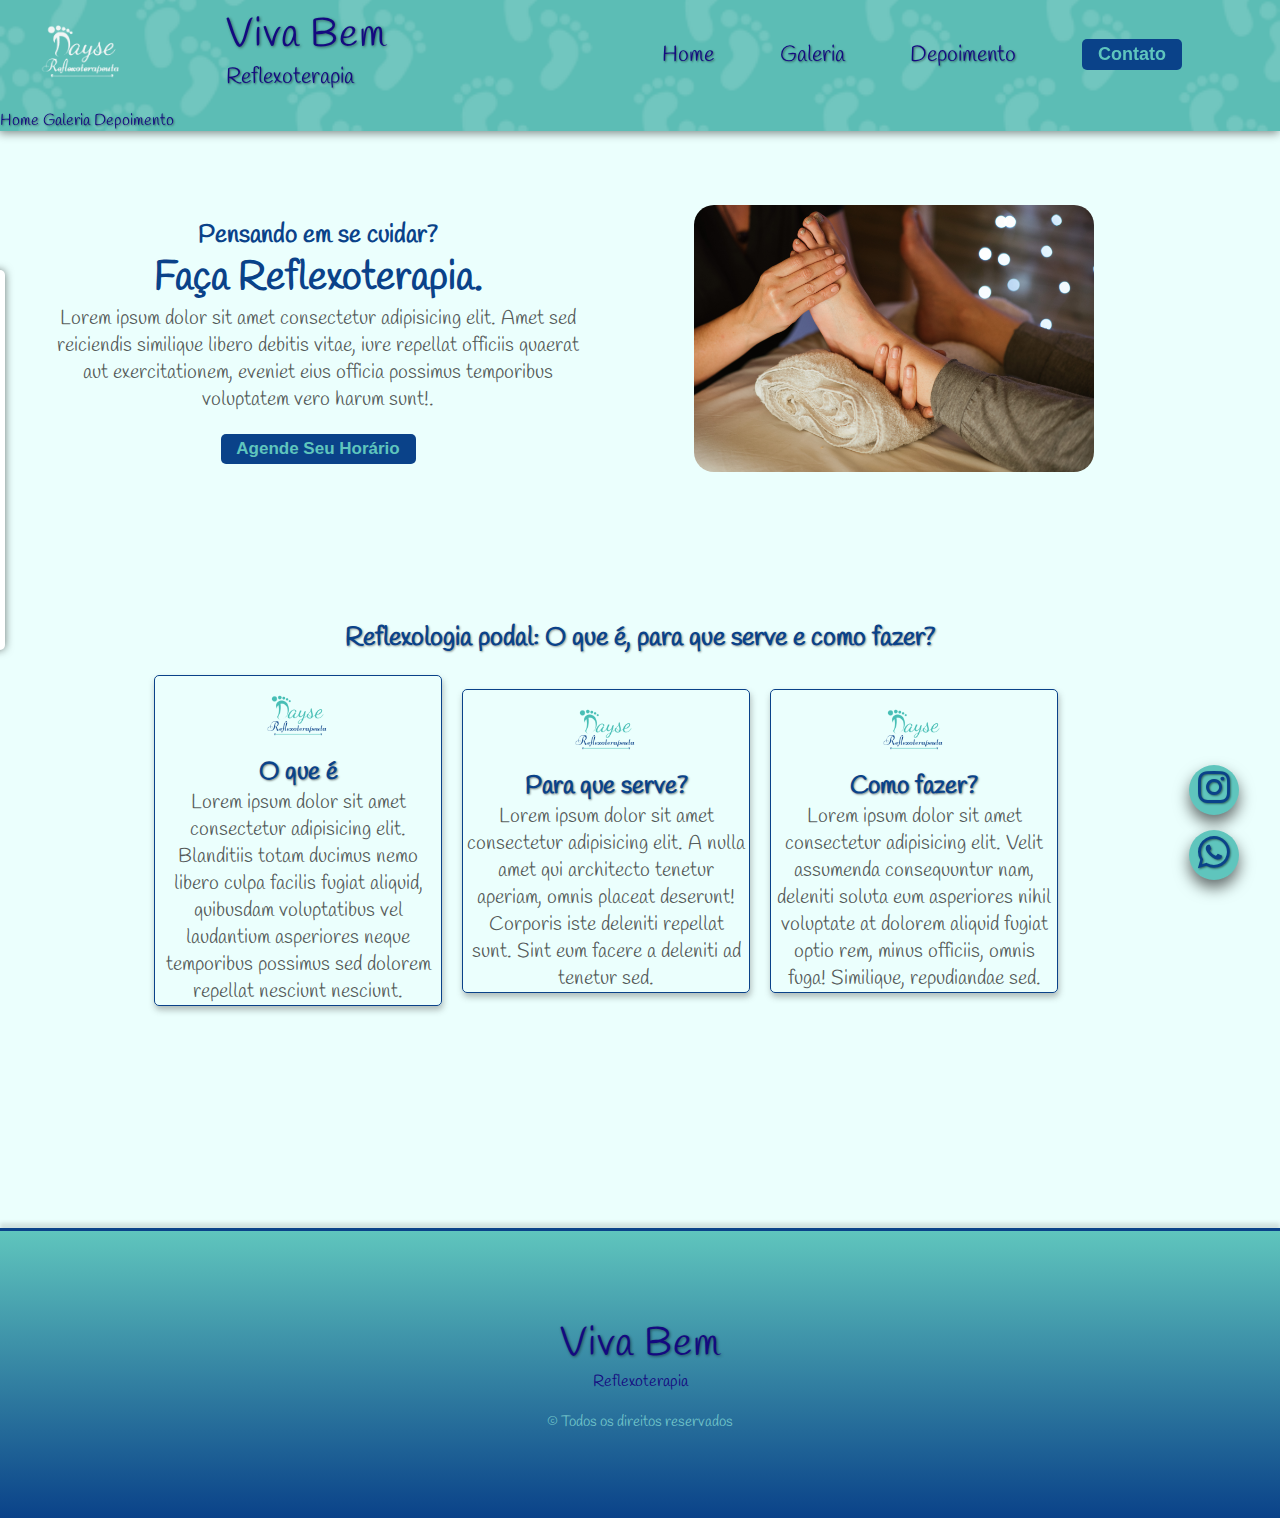
<file: html/index.html>
<!DOCTYPE html>
<html lang="pt-br">

<head>
    <meta charset="UTF-8">
    <meta name="viewport" content="width=device-width, initial-scale=1.0">
    <link rel="stylesheet" href="/style.css">
    <link rel="shortcut icon" href="/img/img.ico" type="image/x-icon">
    <link rel="stylesheet" href="https://cdn.jsdelivr.net/npm/bootstrap-icons@1.11.3/font/bootstrap-icons.min.css">
    <title>Viva Bem Reflexoterapia</title>
</head>

<body>
    <div onclick="esconderForm()" class="mascara-formulario"></div>
    <header>
        <nav>
            <div class="container-nav">

                <a href="#"class="item-burguer"><i class="bi bi-list"></i></a>

                <div class="imagem">
                    <img src="/img/Logo Dayse - sem cor.png" alt="Imagem da Logo" style="max-width:100%;">
                </div>
                <div class="header">
                    <h1>Viva Bem</h1>
                    <p id="logo">Reflexoterapia</p>
                </div>
                <div class="informacao">
                    <a href="#">Home</a>
                    <a href="/html/galeria.html">Galeria</a>
                    <a href="/html/depoimento.html">Depoimento</a>
                    <button onclick=" mostrarForm()">Contato</button>
                </div>
            </div>
        </nav>
        <div class="menu-mobile">
      
            <a href="#">Home</a>
            <a href="/html/galeria.html">Galeria</a>
            <a href="/html/depoimento.html">Depoimento</a>
           
    
    </div>
      
    </header> 
   
    <main>
        <section>
            <div class="container">
                <div class="col-6">
                    <h3>Pensando em se cuidar?</h3>
                    <h2>Faça Reflexoterapia.</h1>
                        <p>Lorem ipsum dolor sit amet consectetur adipisicing elit. Amet sed reiciendis similique libero
                            debitis vitae, iure repellat officiis quaerat aut exercitationem, eveniet eius officia
                            possimus temporibus voluptatem vero harum sunt!. </p>
                        <button onclick="mostrarForm()">Agende Seu Horário</button>
                </div>
                <div class="col-6">
                    <img class="img" src="/img/reflexo.jpg" alt="imagem da reflexologia">
                </div>
            </div>
        </section>
        <section class="card">
            <div class="col-12">
                <div class="row">
                    <h2>Reflexologia podal: O que é, para que serve e como fazer?</h2>
                </div>
            </div>
            <div class="container">
                <div class="cards">
                    <div class="col-4">
                        <img src="/img/Logo Dayse - color.png" alt="imagem da logo" style="width: 80px;">
                        <h3>O que é</h3>
                        <p>
                            Lorem ipsum dolor sit amet consectetur adipisicing elit. Blanditiis totam ducimus nemo
                            libero culpa facilis fugiat aliquid, quibusdam voluptatibus vel laudantium asperiores neque
                            temporibus possimus sed dolorem repellat nesciunt nesciunt.
                        </p>

                    </div>
                    <div class="col-4">
                        <img src="/img/Logo Dayse - color.png" alt="imagem da logo" style="width: 80px;">
                        <h3>Para que serve?</h3>
                        <p>Lorem ipsum dolor sit amet consectetur adipisicing elit. A nulla amet qui architecto
                            tenetur aperiam, omnis placeat deserunt! Corporis iste deleniti repellat sunt. Sint eum
                            facere a deleniti ad tenetur sed.
                        </p>

                    </div>
                    <div class="col-4">
                        <img src="/img/Logo Dayse - color.png" alt="imagem da logo" style="width: 80px;">
                        <h3>Como fazer?</h3>
                        <p>Lorem ipsum dolor sit amet consectetur adipisicing elit. Velit assumenda consequuntur
                            nam, deleniti soluta eum asperiores nihil voluptate at dolorem aliquid fugiat optio rem,
                            minus officiis, omnis fuga! Similique, repudiandae sed.
                        </p>
                    </div>
                </div>
            </div>
        </section>

        <form class="formulario-fale-conosco" action="https://formcarry.com/s/coaSUxbfn6-" method="POST"
            enctype="multipart/form-data">
            <input type="text" placeholder="Digite o seu nome" required name="nome">
            <input type="tel" placeholder="Digite o seu telefone" required name="telefone">
            <input type="email" placeholder="Digite o seu email" required name="email">
            <textarea placeholder="Tire suas duvidas..." required name="duvidas"></textarea>
            <a href="https://formcarry.com"><button type="submit">Agende Seu Horário</button></a>
        </form>
    </main>
    <footer>
        <div class="container-footer">
            <h2>Viva Bem </h2>
            <p>Reflexoterapia</p>
        </div>

        <div class="direitos">
            <p>© Todos os direitos reservados</p>
        </div>



        <div class="icones">
            <ul>
                <a href="#">
                    <li>
                        <span class="icon"><i class="bi bi-instagram"></i></span>
                        <span class="text">Instagram</span>
                    </li>
                </a>

                <a href="https://wa.me/5575981698804?text=Ol%C3%A1!%20Gostaria%20de%20mais%20informa%C3%A7%C3%A3o%20sobre%20a%20reflexoterapia."
                    target="_blank">
                    <li style="--color5: #43fe84; -color6: #2dbc5d">
                        <span class="icon"><i class="bi bi-whatsapp"></i></i></span>
                        <span class="text">whatsapp</span>
                    </li>
                </a>
            </ul>
        </div>
    </footer>
</body>

<script src="/jquery-3.7.1.js"></script>
<script>

const form= document.querySelector(".formulario-fale-conosco")
const mascara= document.querySelector(".mascara-formulario")

function mostrarForm(){
    form.style.left= "50%"
    form.style.transform= "translateX(-50%)"
    mascara.style.visibility= "visible"
}

const ocultar= document.querySelector(".mascara-formulario")

function ocultarFormulario(){
    ocultar.style.left = "-300px"
}
function esconderForm(){
    form.style.left= "-300px"    
    form.style.transform= "translateX(0)"
    mascara.style.visibility= "hidden"
}


$('.menu-mobile').toggle();
$('.item-burguer').click(function (){
    $('.menu-mobile').slideToggle('slow');
})








</script>

</html>
</file>
<file: style.css>
@import url('https://fonts.googleapis.com/css2?family=Handlee&display=swap');


:root {
    --color1: #0a4289;
    --color2: #140980;
    --color3: #5fc5bd;
    --color4: #b0e4dfd2;
    --color5: #fb3997;
    --color6: #fecf12;
    --color7: #09c5ff; 
    --color8: #0986ff;
    
}


* {
    margin: 0;
    padding: 0;
    box-sizing: border-box;
}


body {
    font-family: "Handlee", cursive;
    background: #ebfffd;
}

header {
    position: fixed;
    width: 100%;
    top: 0;
    background-image: url(/img/fundo.png);
    background-size: cover;
    background-position: center;
    box-shadow: -1px 2px 9px rgba(0, 0, 0, 0.47);
    /* border: 1px solid red; */
}

section {
    margin-top: 5%;
}

.card {
    margin-top: 10%;
}

.container {
    display: flex;
    align-items: center;
    justify-content: space-between;
    margin-bottom: 0;
    padding-bottom: 0;
    width: 90%;
    margin-left: 30px;
    margin-right: 30px;
    /* border: 1px solid black; */
}

.container-nav {
    display: flex;
    align-items: center;
    justify-content: space-between;
    margin-bottom: 0;
    padding-bottom: 0;
    width: 90%;
    margin-left: 30px;
    margin-right: 30px;
    /* border: 1px solid black; */
}

.header h1 {
    font-size: 40px;
    color: var(--color2);
    font-weight: 300;
    letter-spacing: 1px;
    text-shadow: 1px 1px 3px rgba(0, 0, 0, 0.47);
}

header p {
    font-size: 22px;
    color: var(--color2);
    font-weight: 100;
    text-shadow: 1px 1px 2px rgba(0, 0, 0, 0.47);
    padding-bottom: 2%;
}

.imagem {
    margin-left: 0;
    flex: 10%;
}

.header {
    text-align: left;
    padding-left: 8%;
    flex: 50%;
    /* border: 1px solid pink; */
}

.informacao {
    display: flex;
    align-items: center;
    justify-content: space-between;
    flex: 50%;
    font-size: 22px;
    /* border: 1px solid purple; */
}

a {
    color: var(--color2);
    text-shadow: 1px 1px 2px rgba(0, 0, 0, 0.47);
    text-decoration: none;
}

header a:hover {
    color: var(--color1);
    font-size: 24px;
    border-top: 1px solid var(--color1);
    transition: 0.2s;
}

button {
    width: 100px;
    background: var(--color1);
    color: var(--color3);
    font-size: 18px;
    font-weight: bold;
    border-radius: 5px;
    border: none;
    cursor: pointer;
    padding: 5px;
}

button:hover {
    font-size: 20px;
    transition: 0.2s;
}

.item-burguer{
    display: none;
}

main {
    margin-top: 190px;
}

.col-6 {
    display: inline-block;
    text-align: center;
    flex: 1;
    padding: 10px;
    margin: 5px;
    /* border: 1px solid purple; */
}

.col-6 h3 {
    font-weight: 900;
    font-size: 25px;
    padding-bottom: 0;
    margin-bottom: 0;
    color: var(--color1);
}

.col-6 h2 {
    font-size: 40px;
    padding-bottom: 0;
    margin-bottom: 0;
    color: var(--color1);
}

.col-6 p {
    font-size: 20px;
    color: rgba(15, 14, 14, 0.696);
    text-align: center;
}

.col-6 button {
    width: 195px;
    font-size: 17px;
    margin-top: 4%;
    text-decoration: none;
}

.col-6 button:hover {
    font-size: 19px;
}

.img {
    width: 400px;
    border-radius: 20px;
}

.col-12 {
    /* padding: 10px; */
    text-align: center;
    margin-right: 12%;
    margin-left: 12%;
}

.col-12 h2 {
    margin: auto auto;
    font-size: 1.6em;
    color: var(--color1);
    text-shadow: 1px 1px 2px rgba(46, 45, 45, 0.47);
    /* border: 1px solid purple; */



}

.cards {
    display: flex;
    align-items: center;
    justify-content: center;
    /* margin-top: 5%; */
    width: 100%;
    /* border: 1px solid purple; */
}

.col-4 {
    display: flex;
    flex-direction: column;
    align-items: center;
    width: 25%;
    margin: 20px 10px 30px 10px;
    border-radius: 5px;
    box-shadow: 1px 4px 6px rgba(61, 61, 61, 0.349);
    border: 1px solid var(--color1);
}

.col-4:hover {
    background: #ffffff66;
}

.col-4 h3 {
    padding-top: 0;
    color: var(--color1);
    font-size: 25px;
    font-weight: bold;
    text-shadow: 1px 1px 2px rgba(0, 0, 0, 0.47);
}

.col-4 p {
    text-align: center;
    color: rgba(15, 14, 14, 0.696);margin-left: 4px;
    margin-right: 4px;
    font-size: 20px;
    font-weight: normal;
}

.formulario-fale-conosco {
    display: flex;
    flex-direction: column;
    background: white;
    position: fixed;
    top: 30%;
    left: -300px;
    padding: 20px;
    border-radius: 5px;
    text-decoration: none;
    gap: 20px;
    box-shadow: 0px 0px 8px rgba(0, 0, 0, 0.541);
    transition: left 2s ease-in-out;

}


input {
    height: 40px;
    font-size: 15px;
    border: 1px solid gray;
    border-radius: 5px;
    padding-left: 5px;
    outline-color: var(--color2);
}

textarea {
    width: 265px;
    height: 100px;
    font-size: 15px;
    border: 1px solid gray;
    border-radius: 5px;
    padding-left: 5px;
    outline-color: var(--color2);
}

/*
  posição inicial do formulário
    top: 30%;
    left: -308px;
}
*/
/*
  posição final do formulário
  top: 30%;
    left: 50%;
    transform: translateX(-50%);
}
*/
footer {
    display: flex;
    align-items: center;
    justify-content: center;
    flex-direction: column;
    width: 100%;
    height: 290px;
    margin-top: 15%;
    border-top: 3px solid var(--color1);
    background: linear-gradient(to top, var(--color1), var(--color3));
    box-shadow: 0px -5px 4px rgba(48, 47, 47, 0.144);
    /* border: 1px solid purple; */
}


.roda-pe {
    display: flex;
    align-items: left;
    justify-content: center;
    flex-direction: column;
    /* width: 100%; */
    margin-top: 20px;
    margin-left: 40%;
    padding-bottom: 50px;
    /* border: 1px solid purple; */
}

.direitos {
    padding-top: 20px;
    font-size: 15px;
    color: #8fe4ddb9;
}

ul {
    width: 100%;
    display: flex;
    justify-content: end;
    flex-direction: column;
    gap: 15px;
    /* margin-top: 5%; */
    padding-bottom: 20px;
    position: relative;
    list-style-type: none;
    /* border: 1px solid black; */
}

ul li {
    display: flex;
    align-items: center;
    justify-content: center;
    position: relative;
    width: 50px;
    height: 50px;
    margin-right: 10px;
    border-radius: 50px;
    background: var(--color3);
    transition: .2s;
    box-shadow: 0 8px 15px rgba(0, 0, 0, 0.582);

}

ul li .icon {
    color: var(--color1);
    font-size: 2em;
    position: absolute;
    transition: .2s;
}

ul li .text {
    color: #ffffff;
    font-size: 20px;
    font-weight: bold;
    transition: .2s;
    transform: scale(0);
    transition-delay: .1s;

}

ul li:hover .text {
    transform: scale(1);

}

ul li:hover .icon {
    transform: scale(0);

}

ul li:hover {
    width: 120px;

}

ul li::before {
    content: '';
    position: absolute;
    background-image: linear-gradient(45deg, var(--color5), var(--color6));
    inset: 0;
    opacity: 0;
    border-radius: 20px;

}

ul li:hover:before {
    opacity: 1;
    text-decoration: none;
}

/* 
#link-whatsapp img{
    height: 40px;
    position: fixed;
    bottom: 20px;
    right: 20px;
    border: 1px solid purple;
} */

/* #link-whatsapp img:hover{
        height:45px;

    } */

.mascara-formulario {
    visibility: hidden;
    position: fixed;
    top: 0;
    width: 100vw;
    height: 100vh;
    background: linear-gradient(109deg, rgba(10, 12, 16, 0.692) 15%, rgba(10, 12, 16, 0.486) 50%, rgba(10, 12, 16, 0.63) 85%);
    transition: visibility 1.5s ease-in-out;
    cursor: pointer;
}

form button {
    font-size: 15px;
    height: 40px;
    width: 100%;
    color: var(--color3);
}


.container-footer{
    width: 100%;
    text-align: center;
    /* border: 1px solid gold */
}
.container-footer h2{
    font-size: 40px;
    color: var(--color2);
    font-weight: 300;
    letter-spacing: 1px;
    text-shadow: 1px 1px 3px rgba(0, 0, 0, 0.47);
    /* border: 1px solid red; */
}

.container-footer p{
    color: var(--color2);
}


/* .direitos{
    width: 90%;
    margin-left: 5%;
    margin-right: 5%;
    margin-top: 5%;
    text-align: center;
} */

.icones {
    position: fixed;
    text-align: center;
    bottom: 0;
    margin-left: 93%;
    padding-right: 33px;
}

.menu-mobile{
    display: none;
  
 
    
  
}


@media(max-width:600px) {

    header{
        height: 4vh;
        z-index: 1;
    }
 
    .imagem{
      display: none;
      
    
    }

  

    .header{
        display: none;
    }

    .item-burguer{
        display: block;
        font-size: 40px !important;
        margin-top: 2px;
      }

      .item-burguer:hover{
        border-top: none;
      }

    .menu-mobile{
        position: fixed;
        width: 100%;
        z-index: -1;
        top: 0;
        margin-top: 45px;
        padding: 6px;
        align-items: center;
        background: #5fc5bd;
        border-bottom: 2px solid #b0e4dfd2;
        border-top: 1px solid #b0e4dfd2;
    }
    
    .menu-mobile a{
        width: 100%;
        font-size: 25px;
        padding: 5%;
        display: block;
        text-align: center;
        border-bottom: 1px solid #b0e4dfd2;
    }

    
   

    .menu-mobile:hover a{
        font-size: 15px;
        color: var(--color2);
        border-top: none;
    }




    .menu-mobile:hover  button{
        font-size: 18px;
        
    }


   

   

    /* #logo{
        margin-right: 15%;
    } */

    .informacao {
        display: none;
    }

    main {
        margin-top: 25%;
    }

    /* section{
        margin-top: 0%;
    
    } */
    .container {
        display: block;
        /* width: 100%; */
        margin-left: 10px;
        margin-right: 10px;


    }

    .container img {
        /* width: 100%; */
        text-align: center;
    }

    .col-6 {
        width: 100%;
    }

    .col-6 h3 {

        font-size: 25px;
    }

    .col-6 h2 {
        font-size: 35px;
    }

    .col-6 p {
        font-size: 22px;
    }

    .img {
       width: 100%; 
       margin-left: 2%;
    }

    .card {
        margin-top: 5%;
    }

    .col-12 h2 {
        font-size: 20px;
    }

    .cards {
        display: flex;;
        flex-direction: column;

    }

    .col-4 {
        width: 100%;
        margin: 10px 10px 0 30px;
    }

    .col-4 p {
        font-size: 15px;
        margin-left: 3px;
        margin-right: 3px;
    }

    .icones{
        display: none;
    }


  
}
</file>
